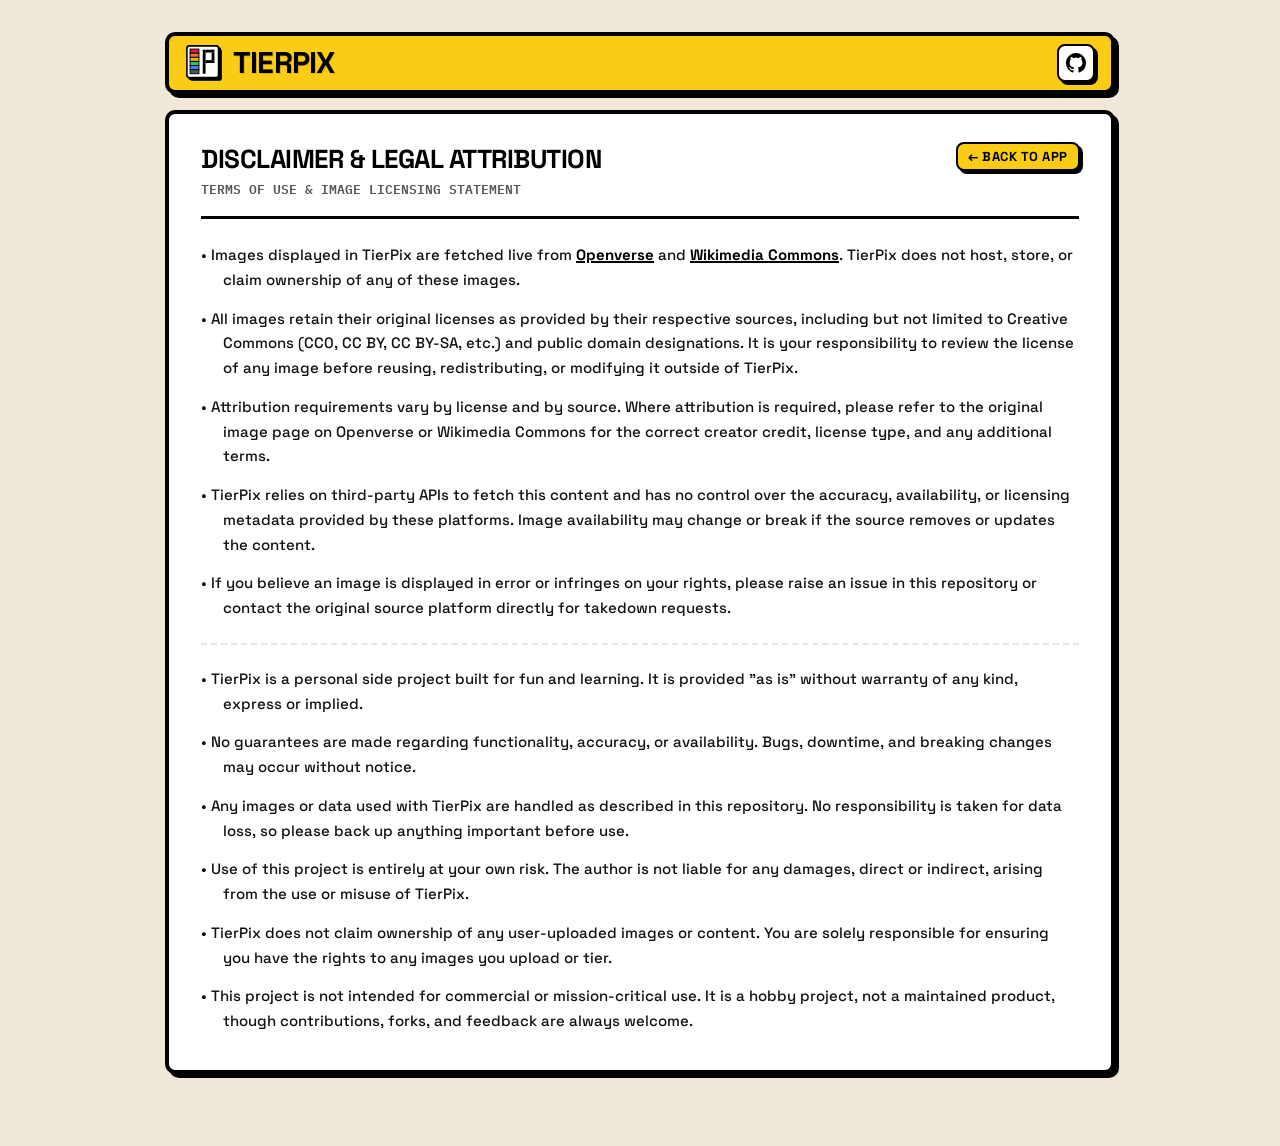
<file: disclaimer.html>
<!DOCTYPE html>
<html lang="en">
<head>
    <meta charset="UTF-8">
    <meta name="viewport" content="width=device-width, initial-scale=1.0">
    <title>TierPix — Disclaimer</title>
    <!-- Favicon SVG -->
    <link rel="icon" type="image/svg+xml" href="logo.svg">
    <!-- Google Fonts: Space Grotesk & IBM Plex Mono -->
    <link rel="preconnect" href="https://fonts.googleapis.com">
    <link rel="preconnect" href="https://fonts.gstatic.com" crossorigin>
    <link href="https://fonts.googleapis.com/css2?family=IBM+Plex+Mono:ital,wght@0,400;0,600;0,700;1,400&family=Space+Grotesk:wght@500;700;900&display=swap" rel="stylesheet">
    <link rel="stylesheet" href="styles.css">
    <style>
        /* Override Non-Scrollable App Viewport Rules from styles.css */
        html, body {
            width: 100% !important;
            min-height: 100vh !important;
            height: auto !important;
            overflow-x: hidden !important;
            overflow-y: auto !important;
            background-color: #f0e8d8 !important;
            padding: 16px !important;
            display: flex !important;
            justify-content: center !important;
            align-items: flex-start !important;
        }

        .disclaimer-viewport {
            width: 100%;
            max-width: 950px;
            margin: 0 auto;
            padding-bottom: 40px;
            display: flex;
            flex-direction: column;
            gap: 16px;
        }

        /* Top Bar Banner Box Shadow Matching */
        .brand-banner {
            box-shadow: 4px 4px 0 #000000 !important;
            border: 4px solid #000000 !important;
            border-radius: 10px !important;
        }

        /* Main White Card Box (Auto-Height Encloses All Text) */
        .disclaimer-main-card {
            background: #ffffff;
            border: 4px solid #000000;
            border-radius: 10px;
            box-shadow: 4px 4px 0 #000000;
            padding: 28px 32px 36px 32px;
            display: flex;
            flex-direction: column;
            gap: 24px;
            height: auto !important;
            min-height: unset !important;
        }

        .disclaimer-title-row {
            display: flex;
            justify-content: space-between;
            align-items: center;
            border-bottom: 3px solid #000000;
            padding-bottom: 16px;
            flex-wrap: wrap;
            gap: 12px;
        }

        .disclaimer-heading {
            font-family: 'Space Grotesk', sans-serif;
            font-weight: 900;
            font-size: 26px;
            letter-spacing: -0.5px;
            color: #000000;
        }

        .disclaimer-sub {
            font-family: 'IBM Plex Mono', monospace;
            font-size: 13px;
            font-weight: 600;
            color: #555555;
            margin-top: 2px;
        }

        /* Direct Text Container */
        .disclaimer-content-group {
            display: flex;
            flex-direction: column;
            gap: 22px;
        }

        .disclaimer-group {
            display: flex;
            flex-direction: column;
            gap: 14px;
            border-bottom: 2px dashed #e5e5e5;
            padding-bottom: 22px;
        }

        .disclaimer-group:last-child {
            border-bottom: none;
            padding-bottom: 0;
        }

        /* Hanging Indent Bullet Point Alignment */
        .disclaimer-group p {
            font-family: 'Space Grotesk', sans-serif;
            font-size: 15px;
            font-weight: 500;
            line-height: 1.65;
            color: #111111;
            padding-left: 22px;
            text-indent: -22px;
            margin: 0;
        }

        .disclaimer-group p a {
            color: #000000;
            font-weight: 700;
            text-decoration: underline;
            text-decoration-thickness: 2px;
            transition: color 0.15s ease;
        }

        .disclaimer-group p a:hover {
            color: #d97706;
        }

        .nav-back-btn {
            align-self: flex-start;
        }

        @media (max-width: 600px) {
            html, body {
                padding: 10px 8px !important;
            }
            .disclaimer-main-card {
                padding: 20px 16px;
                gap: 18px;
            }
            .disclaimer-heading {
                font-size: 20px;
            }
            .disclaimer-group p {
                font-size: 14px;
                padding-left: 18px;
                text-indent: -18px;
            }
        }
    </style>
</head>
<body>
    <div class="disclaimer-viewport">
        
        <!-- Top Bar: Color-Changing RGB Banner (Matches index.html) -->
        <div class="brand-banner">
            <h1 class="brand-title">
                <img src="logo.svg" alt="TierPix Logo" class="brand-logo-svg" />
                TIERPIX
            </h1>
            <!-- 1:1 Square GitHub Icon Button -->
            <a href="https://github.com/bh4vyyyya/TierPix" target="_blank" class="brutal-btn github-btn-icon" title="View Source on GitHub">
                <svg width="20" height="20" viewBox="0 0 24 24" fill="currentColor">
                    <path d="M12 0C5.37 0 0 5.37 0 12c0 5.31 3.435 9.795 8.205 11.385.6.105.825-.255.825-.57 0-.285-.015-1.23-.015-2.235-3.015.555-3.795-.735-4.035-1.41-.135-.345-.72-1.41-1.23-1.695-.42-.225-1.02-.78-.015-.795.945-.015 1.62.87 1.845 1.23 1.08 1.815 2.805 1.305 3.495.99.105-.78.42-1.305.765-1.605-2.67-.3-5.46-1.335-5.46-5.925 0-1.305.465-2.385 1.23-3.225-.12-.3-.54-1.53.12-3.18 0 0 1.005-.315 3.3 1.23.96-.27 1.98-.405 3-.405s2.04.135 3 .405c2.295-1.56 3.3-1.23 3.3-1.23.66 1.65.24 2.88.12 3.18.765.84 1.23 1.905 1.23 3.225 0 4.605-2.805 5.625-5.475 5.925.435.375.81 1.095.81 2.22 0 1.605-.015 2.895-.015 3.3 0 .315.225.69.825.57A12.02 12.02 0 0024 12c0-6.63-5.37-12-12-12z"/>
                </svg>
            </a>
        </div>

        <!-- Main Content White Card (Auto-Height Encloses All Text) -->
        <main class="disclaimer-main-card">
            <div class="disclaimer-title-row">
                <div>
                    <h2 class="disclaimer-heading">DISCLAIMER & LEGAL ATTRIBUTION</h2>
                    <p class="disclaimer-sub">TERMS OF USE & IMAGE LICENSING STATEMENT</p>
                </div>
                <a href="index.html" class="brutal-btn small yellow nav-back-btn">← BACK TO APP</a>
            </div>

            <!-- Plain Text Paragraphs -->
            <div class="disclaimer-content-group">
                <div class="disclaimer-group">
                    <p>• Images displayed in TierPix are fetched live from <a href="https://openverse.org/" target="_blank" rel="noopener noreferrer">Openverse</a> and <a href="https://commons.wikimedia.org/" target="_blank" rel="noopener noreferrer">Wikimedia Commons</a>. TierPix does not host, store, or claim ownership of any of these images.</p>
                    <p>• All images retain their original licenses as provided by their respective sources, including but not limited to Creative Commons (CC0, CC BY, CC BY-SA, etc.) and public domain designations. It is your responsibility to review the license of any image before reusing, redistributing, or modifying it outside of TierPix.</p>
                    <p>• Attribution requirements vary by license and by source. Where attribution is required, please refer to the original image page on Openverse or Wikimedia Commons for the correct creator credit, license type, and any additional terms.</p>
                    <p>• TierPix relies on third-party APIs to fetch this content and has no control over the accuracy, availability, or licensing metadata provided by these platforms. Image availability may change or break if the source removes or updates the content.</p>
                    <p>• If you believe an image is displayed in error or infringes on your rights, please raise an issue in this repository or contact the original source platform directly for takedown requests.</p>
                </div>

                <div class="disclaimer-group">
                    <p>• TierPix is a personal side project built for fun and learning. It is provided "as is" without warranty of any kind, express or implied.</p>
                    <p>• No guarantees are made regarding functionality, accuracy, or availability. Bugs, downtime, and breaking changes may occur without notice.</p>
                    <p>• Any images or data used with TierPix are handled as described in this repository. No responsibility is taken for data loss, so please back up anything important before use.</p>
                    <p>• Use of this project is entirely at your own risk. The author is not liable for any damages, direct or indirect, arising from the use or misuse of TierPix.</p>
                    <p>• TierPix does not claim ownership of any user-uploaded images or content. You are solely responsible for ensuring you have the rights to any images you upload or tier.</p>
                    <p>• This project is not intended for commercial or mission-critical use. It is a hobby project, not a maintained product, though contributions, forks, and feedback are always welcome.</p>
                </div>
            </div>
        </main>

    </div>
</body>
</html>
</file>
<file: styles.css>
/* ==========================================================================
   TierPix - Calm 2D Brutalist Styling with Subliminal RGB & Bold Brand Header
   ========================================================================== */

/* Global Reset & Viewport Constraints */
* {
    box-sizing: border-box;
    margin: 0;
    padding: 0;
}

html, body {
    width: 100vw;
    height: 100vh;
    overflow: hidden; /* NON-SCROLLABLE PAGE */
    font-family: 'Space Grotesk', sans-serif;
    font-weight: 500;
    background-color: #f0e8d8;
    color: #000;
    user-select: none;
    transition: background-color 0.3s ease, color 0.3s ease;
}

/* Header & Core UI Typography Standard: Space Grotesk @ weight 900 */
h1, h2, h3, h4, .brand-title, .brand-sub, .loader-text, .brutal-btn, 
.rating-title, .chart-title, .row-label, .modal-tier-badge, .toast,
.tier-letter, .sound-toggle-btn, .theme-toggle-btn, .collectibles-toggle-btn,
.stage-stamp-overlay, .floating-text-pop {
    font-family: 'Space Grotesk', sans-serif;
    font-weight: 900;
}

/* Metadata, IDs, URLs, Keyhints, Timestamps Standard: IBM Plex Mono */
.meta-tag, .meta-id, .meta-rarity, .modal-date, .modal-url, .key-hint, .rating-hint, 
.kw-placeholder, .stat-lbl, .stat-num, code, pre, .stage-meta-footer span {
    font-family: 'IBM Plex Mono', monospace;
}

/* Canvas overlay for particle pop (Hardware Accelerated GPU Layer) */
.fx-canvas {
    position: fixed;
    inset: 0;
    pointer-events: none;
    z-index: 999999;
    will-change: transform;
    transform: translateZ(0);
}

/* 2-Column Split Viewport Layout */
.app-viewport {
    display: flex;
    width: 100vw;
    height: 100vh;
    overflow: hidden;
}

/* Smooth & Gentle Floating Score / Tier Text Popups */
.floating-text-pop {
    position: fixed;
    pointer-events: none;
    z-index: 9999999;
    font-size: 18px;
    font-weight: 900;
    color: #facc15;
    text-shadow: 2px 2px 0 #000;
    letter-spacing: 0;
    animation: floatUpGentle 0.8s cubic-bezier(0.25, 1, 0.5, 1) forwards;
    will-change: transform, opacity;
}

@keyframes floatUpGentle {
    0% { transform: translate(-50%, -50%) scale(0.8); opacity: 0; }
    20% { transform: translate(-50%, -60%) scale(1.05); opacity: 0.9; }
    100% { transform: translate(-50%, -100%) scale(0.95); opacity: 0; }
}

/* Subtle & Soft Stage Rating Stamp Overlay */
.stage-stamp-overlay {
    position: absolute;
    top: 50%;
    left: 50%;
    transform: translate(-50%, -50%) scale(0);
    font-size: 80px;
    font-weight: 900;
    line-height: 1;
    padding: 8px 24px;
    border: 5px solid #000;
    border-radius: 12px;
    box-shadow: 5px 5px 0 #000;
    z-index: 20;
    pointer-events: none;
    opacity: 0;
}

.stage-stamp-overlay.stamp-active {
    animation: stampGentle 0.45s ease forwards;
}

@keyframes stampGentle {
    0% { transform: translate(-50%, -50%) scale(1.4) rotate(-5deg); opacity: 0; }
    30% { transform: translate(-50%, -50%) scale(1) rotate(-3deg); opacity: 0.85; }
    70% { transform: translate(-50%, -50%) scale(1) rotate(-3deg); opacity: 0.85; }
    100% { transform: translate(-50%, -50%) scale(0.95) rotate(-3deg); opacity: 0; }
}

/* Stamp Tier Colors */
.stage-stamp-overlay.stamp-s { background: #e11d48; color: #fff; }
.stage-stamp-overlay.stamp-a { background: #f97316; color: #000; }
.stage-stamp-overlay.stamp-b { background: #eab308; color: #000; }
.stage-stamp-overlay.stamp-c { background: #22c55e; color: #000; }
.stage-stamp-overlay.stamp-d { background: #3b82f6; color: #fff; }
.stage-stamp-overlay.stamp-f { background: #4b5563; color: #fff; }

/* ==========================================================================
   LEFT PANEL (Interactive Resizable Image Stage Arena)
   ========================================================================== */
.left-panel {
    width: 52%;
    min-width: 340px;
    max-width: 80%;
    height: 100vh;
    background-color: #fff8eb;
    border-right: none;
    padding: 14px 16px;
    display: flex;
    flex-direction: column;
    gap: 10px;
    overflow: hidden;
    contain: layout style;
}

/* Interactive Brutalist Panel Resizer Divider */
.panel-resizer {
    width: 8px;
    height: 100vh;
    background: #000;
    cursor: col-resize;
    display: flex;
    align-items: center;
    justify-content: center;
    z-index: 100;
    user-select: none;
    transition: background-color 0.15s ease;
    flex-shrink: 0;
}

.panel-resizer:hover, .panel-resizer.is-dragging {
    background: #facc15;
}

.resizer-handle {
    width: 2px;
    height: 36px;
    background: #fff;
    border-radius: 1px;
}

/* Brand Banner (Subliminal 60-Second RGB Color Cycling) */
.brand-banner {
    display: flex;
    justify-content: space-between;
    align-items: center;
    background-color: #facc15;
    border: 4px solid #000;
    padding: 8px 16px;
    border-radius: 10px;
    box-shadow: 4px 4px 0 #000;
    animation: subliminalRGBCycle 60s linear infinite;
    will-change: background-color;
}

@keyframes subliminalRGBCycle {
    0%   { background-color: #facc15; } /* Vivid Yellow */
    16.6% { background-color: #4ade80; } /* Soft Lime Green */
    33.3% { background-color: #38bdf8; } /* Vivid Sky Blue */
    50%   { background-color: #c084fc; } /* Soft Purple */
    66.6% { background-color: #fb7185; } /* Soft Coral Red */
    83.3% { background-color: #fb923c; } /* Warm Orange */
    100%  { background-color: #facc15; } /* Vivid Yellow */
}

/* Bigger & Bolder TIERPIX Brand Title */
.brand-title {
    font-size: 30px;
    font-weight: 900;
    letter-spacing: -0.8px;
    line-height: 1;
    color: #000;
    display: flex;
    align-items: center;
    gap: 10px;
    text-shadow: 1px 1px 0 rgba(0, 0, 0, 0.15);
}

.brand-logo-svg {
    width: 38px;
    height: 38px;
    display: inline-block;
    filter: drop-shadow(2px 2px 0 #000);
}

/* Inverted 1:1 Icon-Only Square GitHub Brutalist Button (Kept Untouched) */
.github-btn-icon {
    width: 38px !important;
    height: 38px !important;
    padding: 0 !important;
    background: #fff !important;
    color: #000 !important;
    border: 2px solid #000 !important;
    box-shadow: 3px 3px 0 #000 !important;
    display: inline-flex !important;
    align-items: center !important;
    justify-content: center !important;
    border-radius: 8px !important;
    text-decoration: none !important;
    transition: transform 0.15s ease, box-shadow 0.15s ease !important;
    will-change: transform;
}

.github-btn-icon:hover {
    background: #fef3c7 !important;
    transform: translate(-2px, -2px) !important;
    box-shadow: 5px 5px 0 #000 !important;
}

/* Keywords Search Box */
.keywords-box {
    display: flex;
    flex-direction: column;
    gap: 6px;
    background: #fff;
    border: 3px solid #000;
    border-radius: 8px;
    padding: 6px 10px;
    box-shadow: 3px 3px 0 #000;
}

.kw-input-row {
    display: flex;
    align-items: center;
    gap: 6px;
}

.kw-icon {
    font-size: 14px;
}

.brutal-kw-input {
    flex: 1;
    background: #fff;
    border: 2px solid #000;
    border-radius: 6px;
    padding: 6px 10px;
    font-family: 'Space Grotesk', sans-serif;
    font-size: 12px;
    font-weight: 700;
    outline: none;
    transition: background-color 0.15s ease, box-shadow 0.15s ease;
}

.brutal-kw-input:focus {
    background: #fef3c7;
    box-shadow: 2px 2px 0 #000;
}

.active-kw-chips {
    display: flex;
    gap: 6px;
    flex-wrap: wrap;
    align-items: center;
    min-height: 24px;
}

.kw-placeholder {
    font-family: 'IBM Plex Mono', monospace;
    font-size: 11px;
    font-weight: 600;
    color: #888;
    font-style: italic;
}

.kw-chip {
    display: inline-flex;
    align-items: center;
    gap: 4px;
    background: #0ea5e9;
    color: #fff;
    border: 2px solid #000;
    border-radius: 6px;
    padding: 2px 8px;
    font-family: 'Space Grotesk', sans-serif;
    font-size: 11px;
    font-weight: 900;
    box-shadow: 2px 2px 0 #000;
    text-transform: uppercase;
}

.kw-del-btn {
    background: #e11d48;
    color: #fff;
    border: 1px solid #000;
    border-radius: 50%;
    width: 14px;
    height: 14px;
    font-size: 10px;
    line-height: 1;
    display: flex;
    align-items: center;
    justify-content: center;
    cursor: pointer;
    margin-left: 2px;
}

.kw-del-btn:hover {
    background: #000;
}

/* Expanded Static Image Stage Box */
.image-stage-box {
    position: relative;
    flex: 1;
    width: 100%;
    min-height: 0;
    background: #111;
    border: 4px solid #000;
    border-radius: 12px;
    box-shadow: 6px 6px 0 #000;
    overflow: hidden;
    display: flex;
    align-items: center;
    justify-content: center;
    contain: layout style;
}

.stage-image {
    width: 100%;
    height: 100%;
    object-fit: contain;
    display: block;
    transition: transform 0.28s cubic-bezier(0.25, 1, 0.5, 1), opacity 0.25s ease;
    opacity: 1;
    will-change: transform, opacity;
    transform: translateZ(0);
}

.stage-image.hidden {
    opacity: 0;
    transform: scale(0.97) translateZ(0);
}

.stage-image.anim-pop {
    animation: popGentle 0.3s cubic-bezier(0.25, 1, 0.5, 1) forwards;
}

@keyframes popGentle {
    0% { transform: scale(1) translateZ(0); opacity: 1; }
    50% { transform: scale(1.02) translateZ(0); opacity: 0.8; }
    100% { transform: scale(0.94) translateZ(0); opacity: 0; }
}

/* Chaos / Abyss Stage Event Overlays */
.stage-event-banner {
    position: absolute;
    top: 10px;
    left: 50%;
    transform: translateX(-50%);
    background: #e11d48;
    color: #fff;
    font-family: 'Space Grotesk', sans-serif;
    font-weight: 900;
    font-size: 13px;
    padding: 4px 12px;
    border: 3px solid #000;
    border-radius: 8px;
    box-shadow: 3px 3px 0 #000;
    z-index: 12;
    animation: bannerPulse 1.6s infinite alternate;
}

.stage-event-banner.abyss-mode {
    background: #8b5cf6;
}

.stage-event-banner.hidden {
    display: none;
}

@keyframes bannerPulse {
    0% { transform: translateX(-50%) scale(1); }
    100% { transform: translateX(-50%) scale(1.03); }
}

/* Secret Collectible Clickable Trigger */
.secret-collectible-badge {
    position: absolute;
    top: 14px;
    right: 14px;
    background: #facc15;
    color: #000;
    font-family: 'Space Grotesk', sans-serif;
    font-weight: 900;
    font-size: 11px;
    padding: 4px 8px;
    border: 2px solid #000;
    border-radius: 6px;
    box-shadow: 3px 3px 0 #000;
    cursor: pointer;
    z-index: 15;
    animation: secretGlow 1.2s infinite alternate;
}

.secret-collectible-badge.hidden {
    display: none;
}

@keyframes secretGlow {
    0% { transform: scale(1); }
    100% { transform: scale(1.04); }
}

/* Loader */
.loader-overlay {
    position: absolute;
    inset: 0;
    background: #f0e8d8;
    border: 4px solid #000;
    display: flex;
    flex-direction: column;
    align-items: center;
    justify-content: center;
    gap: 12px;
    z-index: 10;
    transition: opacity 0.25s ease;
    will-change: opacity;
}

.brutal-spinner {
    width: 44px;
    height: 44px;
    border: 5px solid #000;
    border-top-color: #e11d48;
    border-radius: 50%;
    animation: spin 0.8s linear infinite;
    will-change: transform;
}

@keyframes spin {
    100% { transform: rotate(360deg); }
}

.loader-text {
    font-size: 16px;
    letter-spacing: 0.5px;
    text-align: center;
    padding: 0 10px;
}

/* Stage Overlay Footer & Rarity Badges */
.stage-meta-footer {
    position: absolute;
    bottom: 10px;
    left: 10px;
    display: flex;
    gap: 6px;
    z-index: 5;
}

.meta-tag, .meta-id, .meta-rarity, .meta-license {
    font-family: 'IBM Plex Mono', monospace;
    font-weight: 700;
    background: #fff;
    border: 2px solid #000;
    font-size: 11px;
    padding: 2px 6px;
    border-radius: 4px;
    box-shadow: 2px 2px 0 #000;
}

.meta-license {
    background: #10b981;
    color: #000;
    text-decoration: none;
    transition: transform 0.15s ease, box-shadow 0.15s ease;
}

.meta-license:hover {
    transform: translate(-1px, -1px);
    box-shadow: 3px 3px 0 #000;
    background: #34d399;
}

.meta-rarity.rarity-common { background: #4b5563; color: #fff; }
.meta-rarity.rarity-uncommon { background: #22c55e; color: #000; }
.meta-rarity.rarity-rare { background: #3b82f6; color: #fff; }
.meta-rarity.rarity-legendary { background: #facc15; color: #000; }
.meta-rarity.rarity-cursed { background: #e11d48; color: #fff; }

/* Left Actions: Compacted Icon Pair */
.left-actions {
    display: flex;
    align-items: center;
    gap: 8px;
}

.compact-icon-pair {
    display: flex;
    gap: 6px;
}

.brutal-btn {
    display: inline-flex;
    align-items: center;
    justify-content: center;
    gap: 6px;
    background: #fff;
    border: 3px solid #000;
    border-radius: 8px;
    padding: 8px 14px;
    font-size: 15px;
    letter-spacing: 0.5px;
    color: #000;
    text-decoration: none;
    cursor: pointer;
    box-shadow: 4px 4px 0 #000;
    transition: transform 0.15s ease, box-shadow 0.15s ease;
    outline: none;
    will-change: transform;
}

.brutal-btn:hover {
    transform: translate(-2px, -2px);
    box-shadow: 6px 6px 0 #000;
}

.brutal-btn:active {
    transform: translate(2px, 2px);
    box-shadow: 2px 2px 0 #000;
}

.btn-skip { background: #fb923c; flex: 1; }

.brutal-btn.icon-only {
    width: 38px;
    height: 38px;
    padding: 0;
    font-size: 16px;
    background: #facc15;
}

.brutal-btn.small {
    padding: 4px 10px;
    font-size: 13px;
    border-width: 2px;
    box-shadow: 3px 3px 0 #000;
}
.brutal-btn.small.yellow { background: #facc15; }
.brutal-btn.small.red { background: #e11d48; color: #fff; }

/* Left Stats Footer & Toggles Group */
/* Left Stats & Meta Footer (Locked 2-Row Alignment Grid) */
.left-stats-footer {
    display: flex;
    flex-direction: column;
    gap: 8px;
    background: #fff;
    border: 3px solid #000;
    padding: 8px 12px;
    border-radius: 10px;
    box-shadow: 3px 3px 0 #000;
    width: 100%;
}

.footer-row {
    display: flex;
    align-items: center;
    width: 100%;
    gap: 8px;
}

.footer-row-top {
    justify-content: space-between;
}

.footer-row-bottom {
    justify-content: flex-start;
}

.meta-badges-group {
    display: flex;
    align-items: center;
    gap: 6px;
    flex-wrap: nowrap;
    overflow-x: auto;
    white-space: nowrap;
    max-width: 80%;
}

.meta-badges-group::-webkit-scrollbar {
    display: none;
}

.stat-box {
    display: flex;
    align-items: center;
    gap: 6px;
    font-size: 12px;
}

.stat-lbl {
    font-family: 'IBM Plex Mono', monospace;
    font-weight: 700;
}

.stat-num {
    font-family: 'IBM Plex Mono', monospace;
    font-size: 16px;
    font-weight: 700;
    color: #e11d48;
}

.footer-toggles {
    display: flex;
    gap: 6px;
    align-items: center;
}

.collectibles-toggle-btn {
    background: #10b981;
    color: #000;
    border: 2px solid #000;
    border-radius: 6px;
    padding: 4px 8px;
    font-family: 'Space Grotesk', sans-serif;
    font-weight: 900;
    font-size: 12px;
    cursor: pointer;
    box-shadow: 2px 2px 0 #000;
    height: 32px;
    display: inline-flex;
    align-items: center;
}

/* 1:1 Icon-Only Square Toggle Buttons */
.sound-toggle-btn.icon-only-btn,
.theme-toggle-btn.icon-only-btn,
.disclaimer-toggle-btn.icon-only-btn {
    width: 32px !important;
    height: 32px !important;
    padding: 0 !important;
    display: inline-flex !important;
    align-items: center !important;
    justify-content: center !important;
    border-radius: 6px !important;
    border: 2px solid #000 !important;
    box-shadow: 2px 2px 0 #000 !important;
    cursor: pointer !important;
    transition: transform 0.15s ease, box-shadow 0.15s ease !important;
    text-decoration: none !important;
}

.sound-toggle-btn.icon-only-btn {
    background: #0ea5e9 !important;
    color: #fff !important;
}

.theme-toggle-btn.icon-only-btn {
    background: #8b5cf6 !important;
    color: #fff !important;
}

.disclaimer-toggle-btn.icon-only-btn {
    background: #e11d48 !important;
    color: #fff !important;
}

.sound-toggle-btn.icon-only-btn:hover,
.theme-toggle-btn.icon-only-btn:hover,
.disclaimer-toggle-btn.icon-only-btn:hover {
    transform: translate(-1px, -1px) !important;
    box-shadow: 3px 3px 0 #000 !important;
}

/* ==========================================================================
   RIGHT PANEL (Rating Box & Tier Chart)
   ========================================================================== */
.right-panel {
    flex: 1;
    height: 100vh;
    padding: 14px 16px;
    display: flex;
    flex-direction: column;
    gap: 12px;
    overflow: hidden;
    contain: layout style;
}

/* Top Rating Section */
.rating-section {
    background: #fff;
    border: 4px solid #000;
    border-radius: 12px;
    padding: 10px 16px;
    box-shadow: 6px 6px 0 #000;
    display: flex;
    flex-direction: column;
    gap: 8px;
}

.rating-header-bar {
    display: flex;
    justify-content: space-between;
    align-items: center;
}

.rating-title {
    font-size: 20px;
    letter-spacing: -0.3px;
}

.rating-hint {
    font-family: 'IBM Plex Mono', monospace;
    font-size: 11px;
    font-weight: 600;
    background: #fef3c7;
    border: 2px solid #000;
    padding: 2px 8px;
    border-radius: 4px;
}

/* FLATTENED ALWAYS-VISIBLE SINGLE ROW OF 6 LARGE TIER BUTTONS */
.rating-buttons-row {
    display: flex;
    gap: 8px;
    width: 100%;
}

.tier-btn.item-color {
    position: relative;
    flex: 1;
    height: 56px;
    border: 3px solid #000;
    border-radius: 8px;
    box-shadow: 3px 3px 0 #000;
    cursor: pointer;
    display: flex;
    flex-direction: column;
    align-items: center;
    justify-content: center;
    transition: transform 0.15s ease, box-shadow 0.15s ease;
    outline: none;
    will-change: transform;
}

.tier-btn.item-color:hover {
    transform: translate(-2px, -2px);
    box-shadow: 5px 5px 0 #000;
}

.tier-btn.item-color:active, .tier-btn.btn-active-slam {
    transform: translate(2px, 2px) scale(0.96) !important;
    box-shadow: 1px 1px 0 #000 !important;
}

.tier-btn .tier-letter {
    font-family: 'Space Grotesk', sans-serif;
    font-size: 24px;
    font-weight: 900;
    color: #000;
    line-height: 1;
}

.tier-btn .key-hint {
    font-family: 'IBM Plex Mono', monospace;
    font-size: 9px;
    font-weight: 700;
    background: rgba(0, 0, 0, 0.15);
    color: #000;
    padding: 1px 5px;
    border-radius: 4px;
    margin-top: 2px;
}

/* COLOR SCALE DEGRADATION */
.tier-s { background: #e11d48; color: #fff; }
.tier-s .tier-letter { color: #fff; }
.tier-s .key-hint { background: rgba(255, 255, 255, 0.3); color: #fff; }

.tier-a { background: #f97316; }
.tier-b { background: #eab308; }
.tier-c { background: #22c55e; }
.tier-d { background: #3b82f6; color: #fff; }
.tier-d .tier-letter { color: #fff; }
.tier-d .key-hint { background: rgba(255, 255, 255, 0.3); color: #fff; }

.tier-f { background: #4b5563; color: #fff; }
.tier-f .tier-letter { color: #fff; }
.tier-f .key-hint { background: rgba(255, 255, 255, 0.3); color: #fff; }

/* Bottom Tier Chart Section */
.tier-chart-section {
    flex: 1;
    min-height: 0;
    background: #fff;
    border: 4px solid #000;
    border-radius: 12px;
    padding: 12px 16px;
    box-shadow: 6px 6px 0 #000;
    display: flex;
    flex-direction: column;
    gap: 10px;
    overflow: hidden;
}

.chart-header-bar {
    display: flex;
    justify-content: space-between;
    align-items: center;
    border-bottom: 3px solid #000;
    padding-bottom: 8px;
}

.chart-title {
    font-size: 20px;
    letter-spacing: -0.3px;
}

.chart-actions {
    display: flex;
    gap: 8px;
}

/* Tier Chart Grid & Rows */
.tier-chart-grid {
    flex: 1;
    overflow-y: auto;
    display: flex;
    flex-direction: column;
    gap: 8px;
    padding-right: 4px;
}

.tier-chart-grid::-webkit-scrollbar {
    width: 8px;
}
.tier-chart-grid::-webkit-scrollbar-track {
    background: #f0e8d8;
    border: 2px solid #000;
}
.tier-chart-grid::-webkit-scrollbar-thumb {
    background: #000;
    border-radius: 4px;
}

.chart-row {
    display: flex;
    min-height: 64px;
    background: #fff8eb;
    border: 3px solid #000;
    border-radius: 8px;
    box-shadow: 3px 3px 0 #000;
    overflow: hidden;
    contain: layout style;
}

.row-label {
    width: 60px;
    min-width: 60px;
    display: flex;
    align-items: center;
    justify-content: center;
    font-size: 28px;
    font-weight: 900;
    color: #000;
    border-right: 3px solid #000;
}

.row-label.tier-s { background: #e11d48; color: #fff; }
.row-label.tier-a { background: #f97316; }
.row-label.tier-b { background: #eab308; }
.row-label.tier-c { background: #22c55e; }
.row-label.tier-d { background: #3b82f6; color: #fff; }
.row-label.tier-f { background: #4b5563; color: #fff; }

/* --- TACTILE DRAG FEEDBACK ANIMATIONS --- */

/* 1. PICK PHASE (Drag Start on Stage Image) */
.stage-image {
    width: 100%;
    height: 100%;
    object-fit: contain;
    cursor: grab;
    transition: transform 0.15s cubic-bezier(0.34, 1.56, 0.64, 1);
}

.stage-image:active,
.stage-image.is-dragging {
    cursor: grabbing;
    opacity: 0.75;
    transform: scale(0.95) rotate(-2deg);
    filter: saturate(1.4) drop-shadow(6px 6px 0 #000);
}

.image-stage.stage-picked-up {
    border-style: dashed;
    border-color: #e11d48;
    box-shadow: 8px 8px 0 #000;
}

/* 2. DRAGGING PHASE (Hovering over Tier Row) */
.chart-row {
    transition: transform 0.15s cubic-bezier(0.34, 1.56, 0.64, 1), background-color 0.15s ease, box-shadow 0.15s ease;
}

.chart-row.drag-over {
    transform: scale(1.025);
    background-color: #fef3c7 !important;
    border-color: #000 !important;
    box-shadow: 6px 6px 0 #000, inset 0 0 0 2px #facc15 !important;
    z-index: 10;
}

.chart-row.drag-over .row-label {
    transform: scale(1.1);
    box-shadow: 2px 0 0 #000;
}

.row-content.drag-over {
    background-color: #fef3c7 !important;
    outline: 3px dashed #000 !important;
    outline-offset: -4px;
}

/* 3. PLACED PHASE (Drop Slam & Entrance Bounce) */
.chart-row.tier-drop-slam {
    animation: tierDropSlam 0.3s cubic-bezier(0.175, 0.885, 0.32, 1.275);
}

@keyframes tierDropSlam {
    0% { transform: scale(1.04); background-color: #fde047; }
    40% { transform: scale(0.97); }
    100% { transform: scale(1.0); background-color: #fff8eb; }
}

.brutal-thumb-card.new-placed-pop {
    animation: thumbEntrancePop 0.35s cubic-bezier(0.34, 1.56, 0.64, 1);
}

@keyframes thumbEntrancePop {
    0% { transform: scale(0) rotate(-12deg); opacity: 0; }
    60% { transform: scale(1.2) rotate(4deg); opacity: 1; }
    100% { transform: scale(1) rotate(0deg); }
}

.empty-placeholder {
    font-family: 'IBM Plex Mono', monospace;
    font-weight: 600;
    font-size: 12px;
    color: #999;
    letter-spacing: 0.5px;
    padding-left: 6px;
    pointer-events: none;
}

/* Brutalist Thumbnail Card Smooth Entry */
.brutal-thumb-card {
    position: relative;
    width: 54px;
    height: 54px;
    border-radius: 6px;
    border: 3px solid #000;
    box-shadow: 2px 2px 0 #000;
    overflow: hidden;
    cursor: grab;
    background: #000;
    display: flex;
    align-items: center;
    justify-content: center;
    transition: transform 0.15s ease;
    animation: cardPopGentle 0.3s cubic-bezier(0.25, 1, 0.5, 1) forwards;
    will-change: transform;
}

@keyframes cardPopGentle {
    0% { transform: scale(0.6); opacity: 0; }
    100% { transform: scale(1); opacity: 1; }
}

.brutal-thumb-card:hover {
    transform: scale(1.1) translateY(-2px);
    box-shadow: 4px 4px 0 #000;
    z-index: 10;
}

.row-content {
    flex: 1;
    padding: 6px 10px;
    display: flex;
    align-items: center;
    gap: 8px;
    flex-wrap: wrap;
    overflow-x: auto;
    transition: background-color 0.15s ease, border-color 0.15s ease;
}

.brutal-thumb-card img {
    width: 100%;
    height: 100%;
    object-fit: cover;
    display: block;
    pointer-events: none;
}

.thumb-del-btn {
    position: absolute;
    top: 1px;
    right: 1px;
    width: 16px;
    height: 16px;
    background: #e11d48;
    color: #fff;
    border: 1px solid #000;
    border-radius: 50%;
    font-size: 11px;
    line-height: 1;
    display: flex;
    align-items: center;
    justify-content: center;
    opacity: 0;
    cursor: pointer;
    transition: opacity 0.15s ease;
}

.brutal-thumb-card:hover .thumb-del-btn {
    opacity: 1;
}

/* Collectibles Drawer Grid */
.collectibles-grid {
    display: flex;
    gap: 8px;
    flex-wrap: wrap;
    min-height: 80px;
}

.collectible-card {
    background: #facc15;
    border: 2px solid #000;
    border-radius: 6px;
    padding: 6px 10px;
    font-family: 'Space Grotesk', sans-serif;
    font-weight: 900;
    font-size: 12px;
    box-shadow: 2px 2px 0 #000;
    display: inline-flex;
    align-items: center;
    gap: 4px;
}

/* Modal Styling */
.brutal-modal {
    position: fixed;
    inset: 0;
    background: rgba(0, 0, 0, 0.75);
    display: flex;
    align-items: center;
    justify-content: center;
    z-index: 999999;
    opacity: 1;
    transition: opacity 0.2s ease;
}

.brutal-modal.hidden {
    opacity: 0;
    pointer-events: none;
}

.brutal-modal-card {
    position: relative;
    background: #fff8eb;
    border: 5px solid #000;
    border-radius: 14px;
    padding: 20px;
    max-width: 580px;
    width: 90%;
    box-shadow: 8px 8px 0 #000;
}

.modal-close-x {
    position: absolute;
    top: 10px;
    right: 14px;
    background: #e11d48;
    color: #fff;
    border: 2px solid #000;
    font-size: 20px;
    width: 30px;
    height: 30px;
    border-radius: 50%;
    cursor: pointer;
    box-shadow: 2px 2px 0 #000;
}

.modal-body-layout {
    display: flex;
    flex-direction: column;
    gap: 14px;
}

.modal-body-layout img {
    width: 100%;
    height: 100%;
    max-height: 340px;
    object-fit: contain;
    border: 3px solid #000;
    border-radius: 8px;
    background: #000;
}

.modal-meta-box {
    display: flex;
    flex-direction: column;
    gap: 10px;
}

.modal-badge-row {
    display: flex;
    justify-content: space-between;
    align-items: center;
}

.modal-tier-badge {
    font-size: 18px;
    font-weight: 900;
    background: #facc15;
    border: 3px solid #000;
    padding: 2px 10px;
    border-radius: 6px;
    box-shadow: 2px 2px 0 #000;
}

.rerate-box {
    display: flex;
    align-items: center;
    gap: 6px;
    font-family: 'IBM Plex Mono', monospace;
    font-weight: 600;
    font-size: 13px;
}

.rerate-btn-group {
    display: flex;
    gap: 4px;
}

.r-btn {
    width: 26px;
    height: 26px;
    border: 2px solid #000;
    border-radius: 4px;
    font-family: 'Space Grotesk', sans-serif;
    font-weight: 900;
    font-size: 14px;
    cursor: pointer;
    box-shadow: 2px 2px 0 #000;
}

.r-btn.s { background: #e11d48; color: #fff; }
.r-btn.a { background: #f97316; }
.r-btn.b { background: #eab308; }
.r-btn.c { background: #22c55e; }
.r-btn.d { background: #3b82f6; color: #fff; }
.r-btn.f { background: #4b5563; color: #fff; }

.modal-date {
    font-family: 'IBM Plex Mono', monospace;
    font-size: 12px;
    font-weight: 600;
}

.modal-license {
    font-family: 'IBM Plex Mono', monospace;
    font-size: 12px;
    font-weight: 600;
}

.modal-license .license-link {
    background: #10b981;
    color: #000;
    border: 2px solid #000;
    padding: 1px 6px;
    border-radius: 4px;
    font-weight: 700;
    text-decoration: none;
    box-shadow: 2px 2px 0 #000;
    display: inline-block;
    transition: transform 0.15s ease;
}

.modal-license .license-link:hover {
    transform: translate(-1px, -1px);
    box-shadow: 3px 3px 0 #000;
    background: #34d399;
}

.modal-url {
    font-family: 'IBM Plex Mono', monospace;
    font-size: 11px;
    word-break: break-all;
}

.modal-footer-btns {
    display: flex;
    gap: 8px;
}

/* Toast Container */
.toast-container {
    position: fixed;
    bottom: 16px;
    right: 16px;
    display: flex;
    flex-direction: column;
    gap: 8px;
    z-index: 9999999;
}

.toast {
    background: #fff;
    border: 3px solid #000;
    padding: 8px 14px;
    border-radius: 8px;
    box-shadow: 4px 4px 0 #000;
    font-size: 14px;
    font-weight: 700;
    letter-spacing: 0.5px;
    animation: toastIn 0.25s ease forwards;
    will-change: transform, opacity;
}

@keyframes toastIn {
    0% { transform: translateY(20px); opacity: 0; }
    100% { transform: translateY(0); opacity: 1; }
}

.toast.toast-out {
    animation: toastOut 0.2s forwards;
}

@keyframes toastOut {
    to { transform: translateY(10px); opacity: 0; }
}

/* ==========================================================================
   2D BRUTALIST DARK THEME OVERRIDES (.dark-theme)
   ========================================================================== */
body.dark-theme {
    background-color: #121214;
    color: #ffffff;
}

body.dark-theme .left-panel {
    background-color: #18181c;
    box-shadow: 6px 0 0 rgba(0, 0, 0, 0.4);
}

body.dark-theme .keywords-box {
    background-color: #222228;
    color: #ffffff;
}

body.dark-theme .brutal-kw-input {
    background-color: #16161a;
    color: #ffffff;
}

body.dark-theme .brutal-kw-input:focus {
    background-color: #2a2a34;
}

body.dark-theme .image-stage-box {
    background-color: #0a0a0c;
}

body.dark-theme .loader-overlay {
    background-color: #18181c;
    color: #ffffff;
}

body.dark-theme .meta-tag, 
body.dark-theme .meta-id,
body.dark-theme .meta-rarity {
    background-color: #222228;
    color: #ffffff;
}

body.dark-theme .left-stats-footer {
    background-color: #222228;
    color: #ffffff;
}

body.dark-theme .right-panel {
    background-color: #121214;
}

body.dark-theme .rating-section,
body.dark-theme .tier-chart-section {
    background-color: #1a1a20;
    color: #ffffff;
}

body.dark-theme .rating-hint {
    background-color: #2d2b1e;
    color: #facc15;
}

body.dark-theme .chart-row {
    background-color: #222228;
}

body.dark-theme .tier-chart-grid::-webkit-scrollbar-track {
    background: #18181c;
}
body.dark-theme .tier-chart-grid::-webkit-scrollbar-thumb {
    background: #facc15;
}

body.dark-theme .empty-placeholder {
    color: #777788;
}

body.dark-theme .brutal-btn {
    background-color: #222228;
    color: #ffffff;
}

body.dark-theme .btn-skip {
    background-color: #fb923c;
    color: #000000;
}

body.dark-theme .brutal-btn.icon-only {
    background-color: #facc15;
    color: #000000;
}

body.dark-theme .brutal-btn.small.yellow {
    background-color: #facc15;
    color: #000000;
}

body.dark-theme .brutal-btn.small.red {
    background-color: #e11d48;
    color: #ffffff;
}

body.dark-theme .brutal-modal-card {
    background-color: #1a1a20;
    color: #ffffff;
}

body.dark-theme .toast {
    background-color: #222228;
    color: #ffffff;
}
</file>
